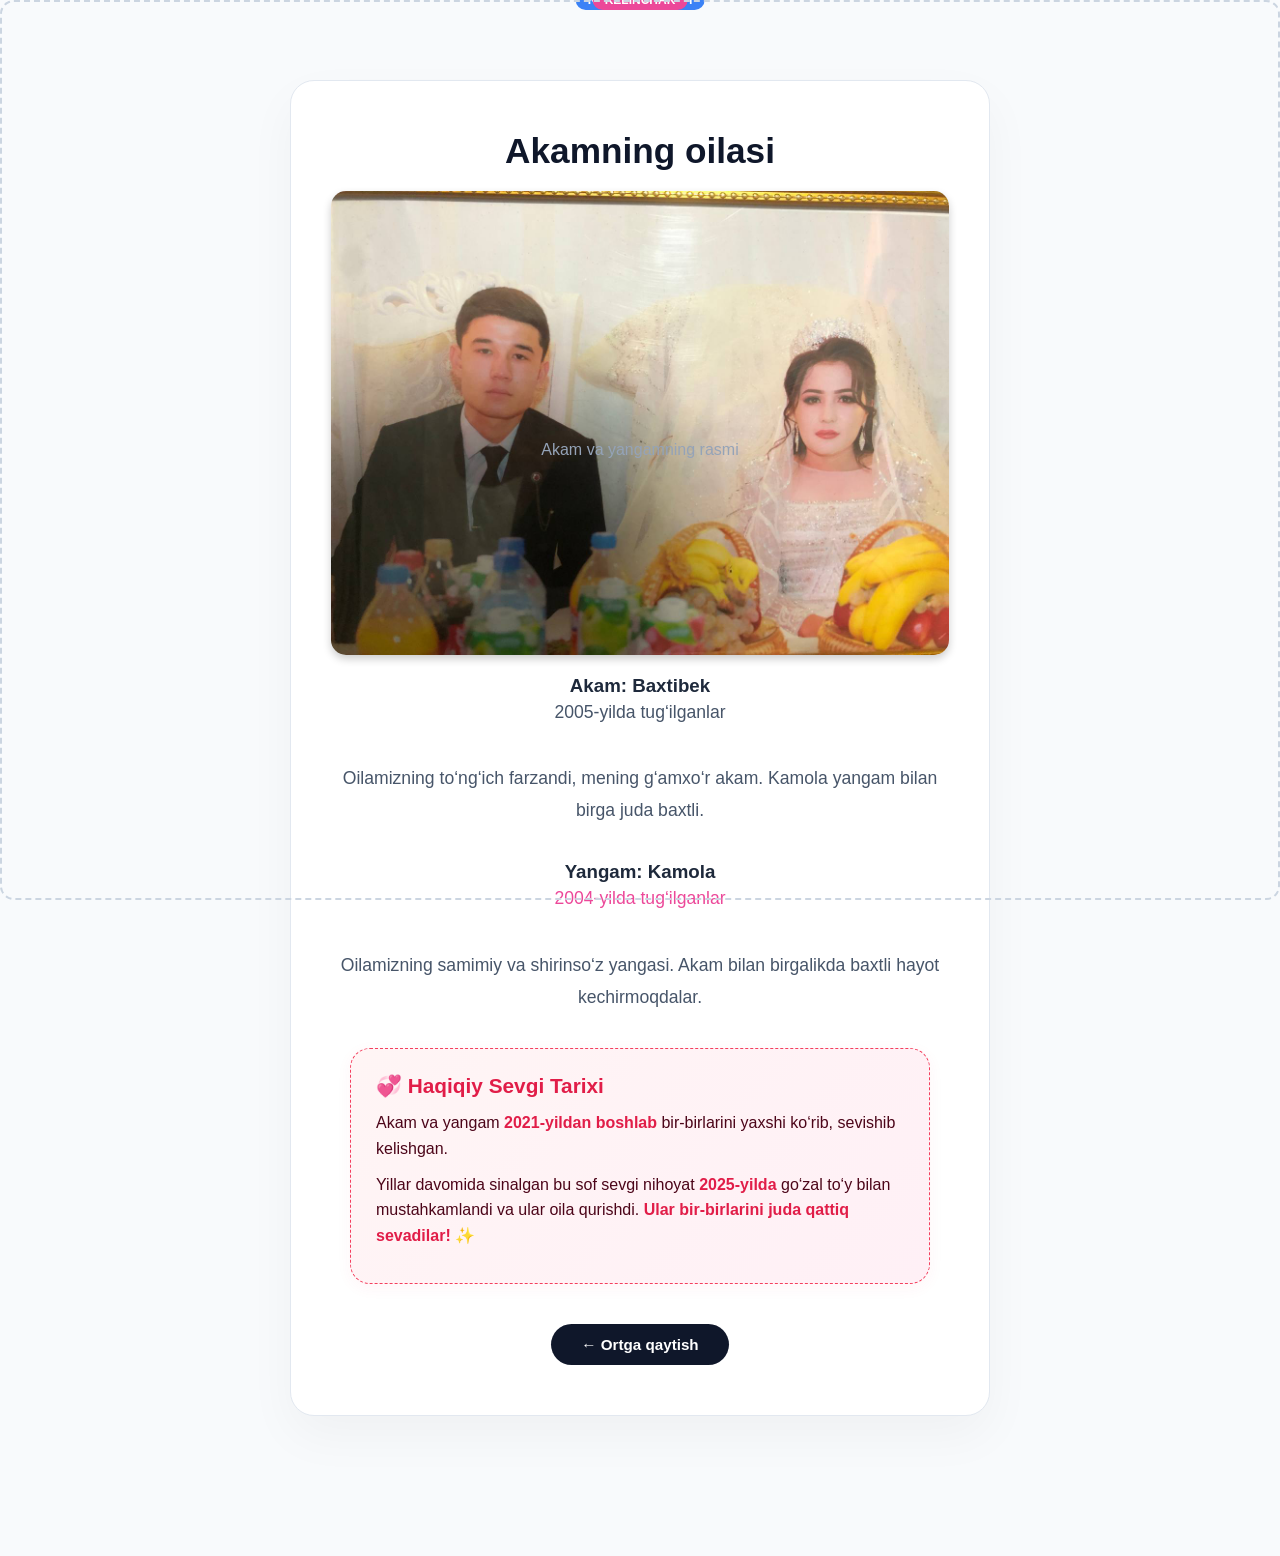
<file: akam.html>
<!DOCTYPE html>
<html lang="uz">
<head>
    <meta charset="UTF-8">
    <meta name="viewport" content="width=device-width, initial-scale=1.0">
    <title>Akamning Oilasi</title>
    <link rel="stylesheet" href="style.css">
</head>
<body>

    <div class="ichki-sahifa">
        <h1>Akamning oilasi</h1>
        
        <div class="ichki-rasm-blok">
            <img src="akam_katta.jpg" alt="Akam va yangam">
            <div class="rasm-yoq">Akam va yangamning rasmi</div>
        </div>

        <div class="oila-kartalari">
            
            <div class="valideyn-karta">
                <div class="status-belgi" style="background: #3b82f6;">Kuyov bo‘lmish</div>
                <h3 style="margin-top: 10px;">Akam: Baxtibek</h3>
                <p class="yil-info">2005-yilda tug‘ilganlar</p>
                <p class="ta'rif">Oilamizning to‘ng‘ich farzandi, mening g‘amxo‘r akam. Kamola yangam bilan birga juda baxtli.</p>
            </div>

            <div class="valideyn-karta">
                <div class="status-belgi" style="background: #ec4899;">Kelinchak</div>
                <h3 style="margin-top: 10px;">Yangam: Kamola</h3>
                <p class="yil-info" style="color: #ec4899;">2004-yilda tug‘ilganlar</p>
                <p class="ta'rif">Oilamizning samimiy va shirinso‘z yangasi. Akam bilan birgalikda baxtli hayot kechirmoqdalar.</p>
            </div>

        </div>

        <div class="sevgi-tarixi">
            <h3>💞 Haqiqiy Sevgi Tarixi</h3>
            <p>Akam va yangam <strong>2021-yildan boshlab</strong> bir-birlarini yaxshi ko‘rib, sevishib kelishgan.</p>
            <p>Yillar davomida sinalgan bu sof sevgi nihoyat <strong>2025-yilda</strong> go‘zal to‘y bilan mustahkamlandi va ular oila qurishdi. <strong>Ular bir-birlarini juda qattiq sevadilar!</strong> ✨</p>
        </div>

        <a href="index.html" class="orqaga-tugma">← Ortga qaytish</a>
    </div>

</body>
</html>
</file>
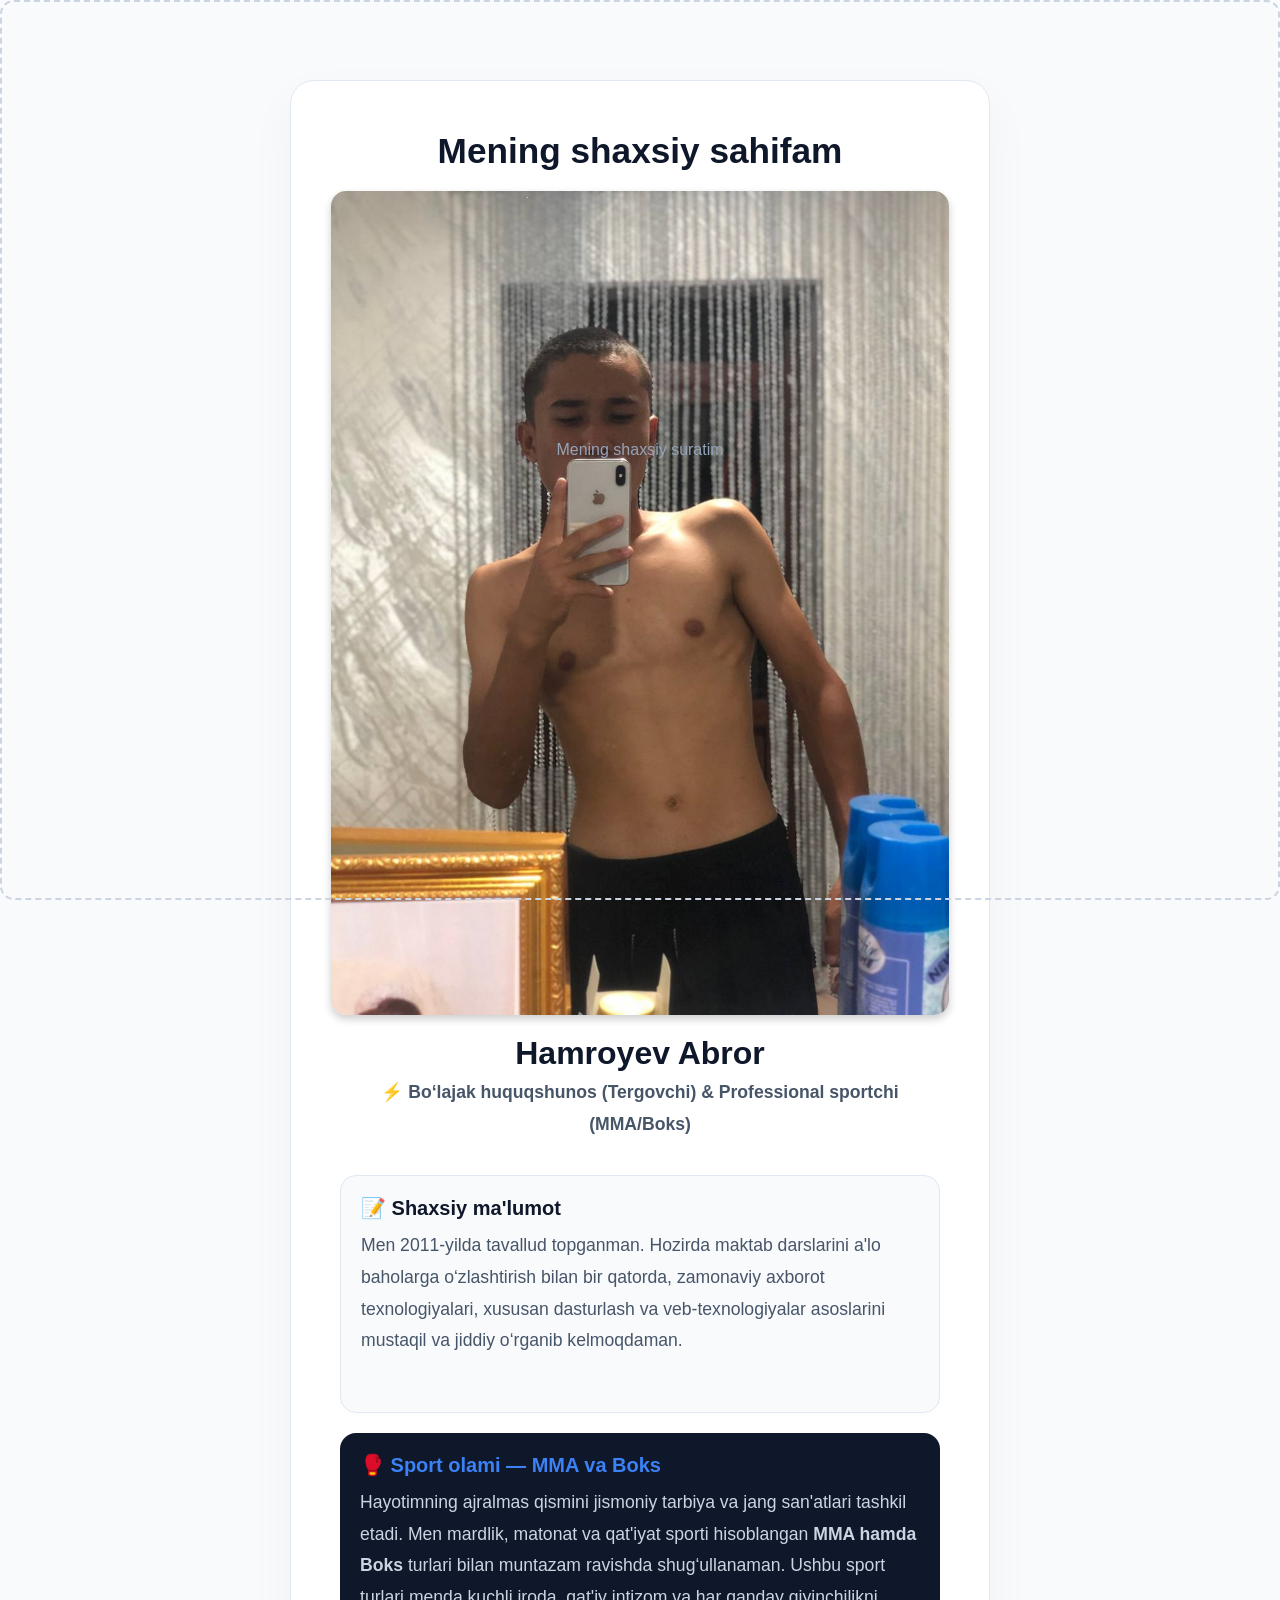
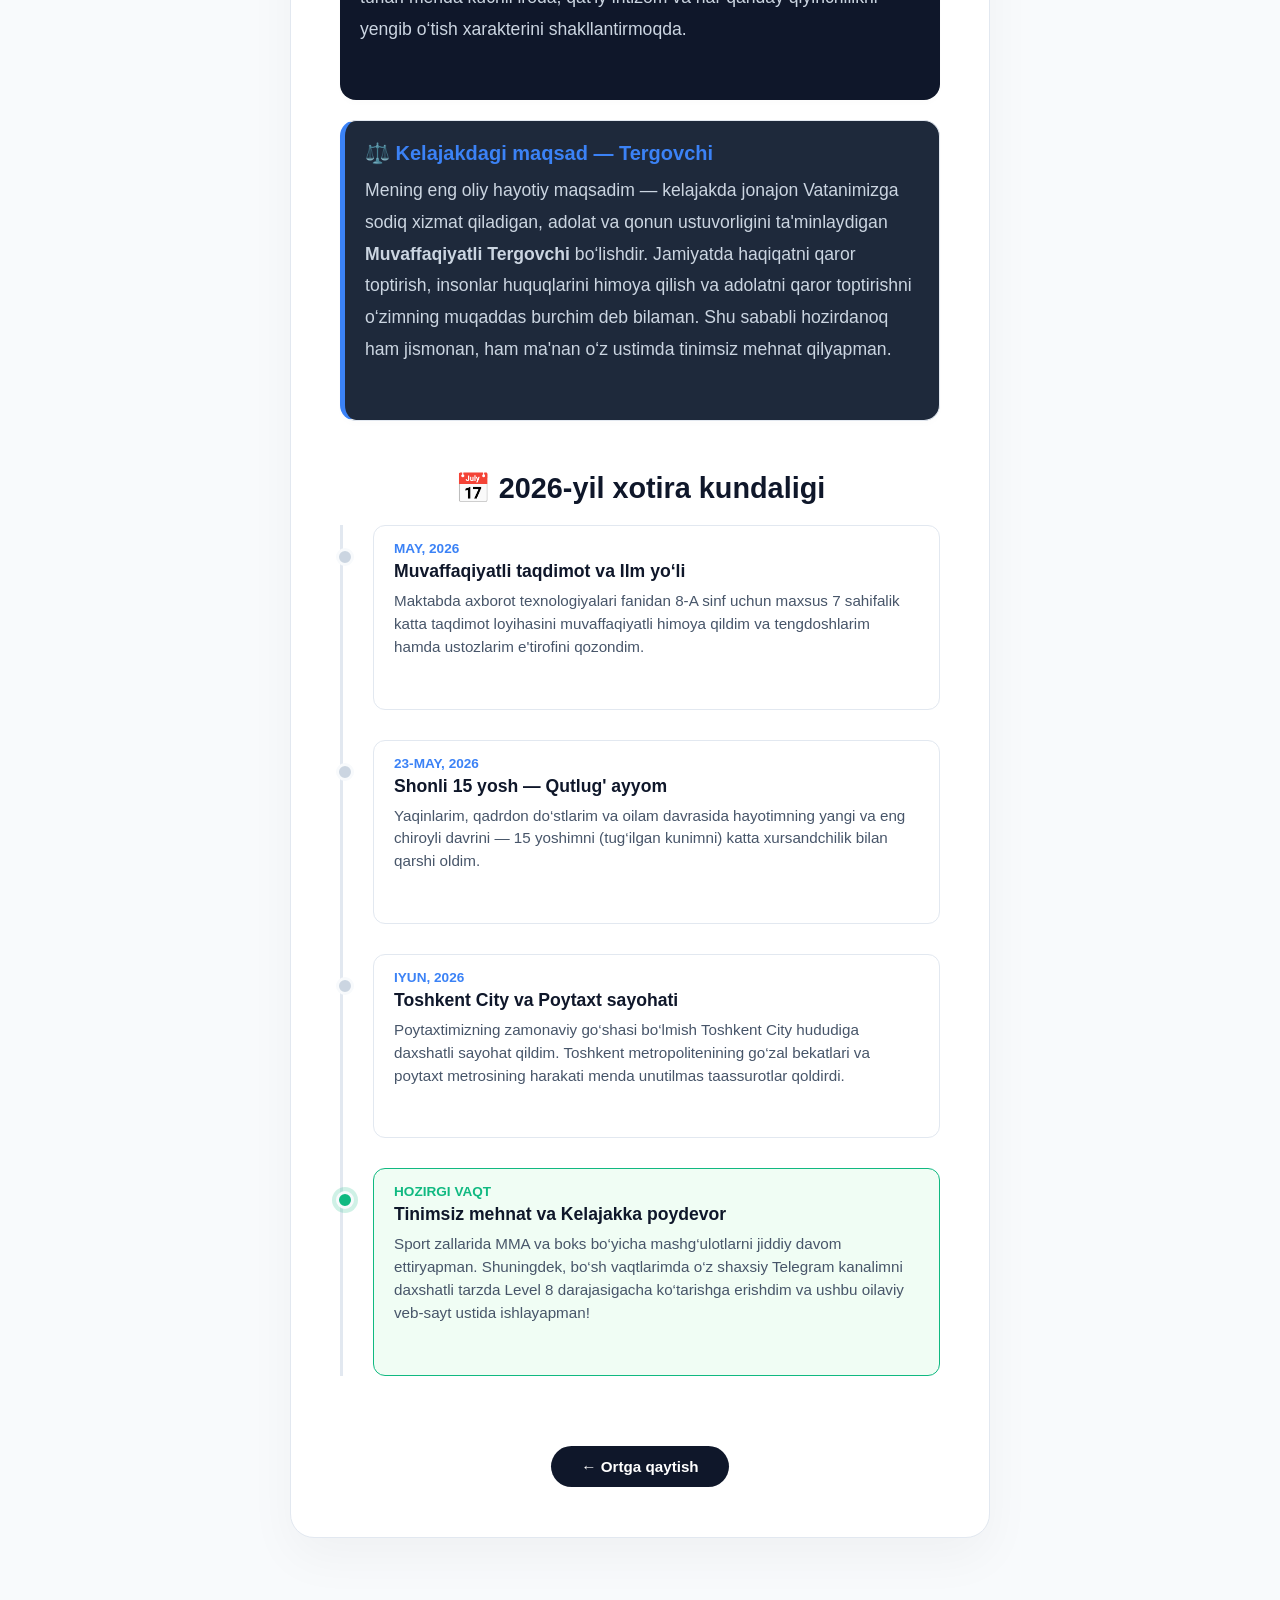
<file: men.html>
<!DOCTYPE html>
<html lang="uz">
<head>
    <meta charset="UTF-8">
    <meta name="viewport" content="width=device-width, initial-scale=1.0">
    <title>Men Haqimda - Hamroyev Abror</title>
    <link rel="stylesheet" href="style.css">
</head>
<body>

    <div class="ichki-sahifa">
        <h1>Mening shaxsiy sahifam</h1>
        
        <!-- Shaxsiy surat uchun maxsus blok -->
        <div class="ichki-rasm-blok">
            <!-- Rasmingiz papkada aynan "foto 2026.jpg.
             " deb nomlangan bo'lishi kerak -->
            <img src="foto 2026.jpg" alt="Hamroyev Abror">
            <div class="rasm-yoq">Mening shaxsiy suratim</div>
        </div>

        <!-- Ism va asosiy maqom -->
        <div class="shaxsiy-info">
            <h2>Hamroyev Abror</h2>
            <p class="sport-status">⚡ Bo‘lajak huquqshunos (Tergovchi) & Professional sportchi (MMA/Boks)</p>
        </div>

        <!-- Kitobiy va chiroyli ma'lumotlar bo'limi -->
        <div class="mening-tarixim">
            
            <!-- Umumiy ma'lumot -->
            <div class="info-blok">
                <h3>📝 Shaxsiy ma'lumot</h3>
                <p>Men 2011-yilda tavallud topganman. Hozirda maktab darslarini a'lo baholarga o‘zlashtirish bilan bir qatorda, zamonaviy axborot texnologiyalari, xususan dasturlash va veb-texnologiyalar asoslarini mustaqil va jiddiy o‘rganib kelmoqdaman.</p>
            </div>

            <!-- Sport hayoti -->
            <div class="info-blok sport-blok">
                <h3>🥊 Sport olami — MMA va Boks</h3>
                <p>Hayotimning ajralmas qismini jismoniy tarbiya va jang san'atlari tashkil etadi. Men mardlik, matonat va qat'iyat sporti hisoblangan <strong>MMA hamda Boks</strong> turlari bilan muntazam ravishda shug‘ullanaman. Ushbu sport turlari menda kuchli iroda, qat'iy intizom va har qanday qiyinchilikni yengib o‘tish xarakterini shakllantirmoqda.</p>
            </div>

            <!-- Kelajakdagi maqsad -->
            <div class="info-blok tergovchi-blok">
                <h3>⚖️ Kelajakdagi maqsad — Tergovchi</h3>
                <p>Mening eng oliy hayotiy maqsadim — kelajakda jonajon Vatanimizga sodiq xizmat qiladigan, adolat va qonun ustuvorligini ta'minlaydigan <strong>Muvaffaqiyatli Tergovchi</strong> bo‘lishdir. Jamiyatda haqiqatni qaror toptirish, insonlar huquqlarini himoya qilish va adolatni qaror toptirishni o‘zimning muqaddas burchim deb bilaman. Shu sababli hozirdanoq ham jismonan, ham ma'nan o‘z ustimda tinimsiz mehnat qilyapman.</p>
            </div>

        </div>

        <!-- 2026-yil xronologiyasi -->
        <h2 class="kichik-sarlavha" style="margin-top: 50px;">📅 2026-yil xotira kundaligi</h2>
        
        <div class="timeline-konteyner">
            
            <div class="timeline-item">
                <div class="timeline-sana">May, 2026</div>
                <h4>Muvaffaqiyatli taqdimot va Ilm yo‘li</h4>
                <p>Maktabda axborot texnologiyalari fanidan 8-A sinf uchun maxsus 7 sahifalik katta taqdimot loyihasini muvaffaqiyatli himoya qildim va tengdoshlarim hamda ustozlarim e'tirofini qozondim.</p>
            </div>

            <div class="timeline-item">
                <div class="timeline-sana">23-May, 2026</div>
                <h4>Shonli 15 yosh — Qutlug' ayyom</h4>
                <p>Yaqinlarim, qadrdon do‘stlarim va oilam davrasida hayotimning yangi va eng chiroyli davrini — 15 yoshimni (tug‘ilgan kunimni) katta xursandchilik bilan qarshi oldim.</p>
            </div>

            <div class="timeline-item">
                <div class="timeline-sana">Iyun, 2026</div>
                <h4>Toshkent City va Poytaxt sayohati</h4>
                <p>Poytaxtimizning zamonaviy go‘shasi bo‘lmish Toshkent City hududiga daxshatli sayohat qildim. Toshkent metropolitenining go‘zal bekatlari va poytaxt metrosining harakati menda unutilmas taassurotlar qoldirdi.</p>
            </div>

            <div class="timeline-item joriy-vaqt">
                <div class="timeline-sana">Hozirgi vaqt</div>
                <h4>Tinimsiz mehnat va Kelajakka poydevor</h4>
                <p>Sport zallarida MMA va boks bo‘yicha mashg‘ulotlarni jiddiy davom ettiryapman. Shuningdek, bo‘sh vaqtlarimda o‘z shaxsiy Telegram kanalimni daxshatli tarzda Level 8 darajasigacha ko‘tarishga erishdim va ushbu oilaviy veb-sayt ustida ishlayapman!</p>
            </div>

        </div>

        <a href="index.html" class="orqaga-tugma" style="margin-top: 30px;">← Ortga qaytish</a>
    </div>

</body>
</html>
</file>
<file: style.css>
/* Umumiy sozlamalar (Toza va tiniq ko'rinish uchun) */
* {
    margin: 0;
    padding: 0;
    box-sizing: border-box;
    font-family: -apple-system, BlinkMacSystemFont, "Segoe UI", Roboto, Helvetica, Arial, sans-serif;
}

body {
    background-color: #f8fafc; /* Juda toza va och fon */
    color: #1e293b; /* To'q kulrang, ko'zni charchatmaydigan matn */
    padding-bottom: 60px;
}

/* Yuqori qism (Header) dizayni */
.sayt-boshi {
    background: linear-gradient(135deg, #3b82f6, #1d4ed8); /* Yorqin ko'k rangli chiroyli gradient */
    color: white;
    text-align: center;
    padding: 80px 20px;
    margin-bottom: 50px;
    box-shadow: 0 4px 20px rgba(29, 78, 216, 0.15);
}

.sayt-boshi h1 {
    font-size: 3rem;
    font-weight: 800;
    margin-bottom: 12px;
    letter-spacing: -0.5px;
}

.sayt-boshi p {
    font-size: 1.25rem;
    opacity: 0.9;
    font-weight: 400;
}

/* Bo'limlar konteyneri */
.konteyner {
    display: flex;
    justify-content: center;
    gap: 35px;
    flex-wrap: wrap;
    max-width: 1200px;
    margin: 0 auto;
    padding: 0 20px;
}

/* Havolani to'g'rilash */
.bolim-link {
    text-decoration: none;
    color: inherit;
    display: block;
}

/* Har bitta bo'lim kartasi */
.bolim {
    background: white;
    border-radius: 20px; /* Yumshoq burchaklar */
    overflow: hidden;
    box-shadow: 0 10px 25px rgba(0, 0, 0, 0.03); /* Tiniq, bilinmas soya */
    border: 1px solid #e2e8f0; /* Yupqa chiroyli chegara */
    width: 340px;
    padding: 24px;
    text-align: center;
    transition: all 0.3s cubic-bezier(0.4, 0, 0.2, 1);
}

/* Sichqoncha kelganda karta daxshat effekt beradi */
.bolim:hover {
    transform: translateY(-10px);
    box-shadow: 0 20px 40px rgba(0, 0, 0, 0.08);
    border-color: #3b82f6;
}

/* Rasm bloki */
.rasm-blok {
    position: relative;
    width: 100%;
    height: 220px;
    margin-bottom: 20px;
    border-radius: 14px;
    overflow: hidden;
    background-color: #f1f5f9;
}

.rasm-blok img {
    width: 100%;
    height: 100%;
    object-fit: cover;
    display: block;
    position: relative;
    z-index: 2;
}

/* Rasm hali qo'yilmaganda orqada turadigan tiniq matn */
.rasm-yoq {
    position: absolute;
    top: 0;
    left: 0;
    width: 100%;
    height: 100%;
    display: flex;
    align-items: center;
    justify-content: center;
    color: #94a3b8;
    font-weight: 500;
    font-size: 1rem;
    z-index: 1;
    border: 2px dashed #cbd5e1;
    border-radius: 14px;
}

/* Sarlavhalar va matn */
.bolim h2 {
    color: #0f172a;
    font-size: 1.5rem;
    font-weight: 700;
    margin-bottom: 12px;
}

.bolim p {
    color: #64748b;
    font-size: 0.95rem;
    line-height: 1.6;
    height: 70px; /* Matnlar bir xil tekislikda turishi uchun */
}

/* Kirish tugmasi */
.kirish-tugma {
    display: inline-block;
    margin-top: 15px;
    color: #3b82f6;
    font-weight: 600;
    font-size: 0.95rem;
    transition: color 0.2s;
}

.bolim:hover .kirish-tugma {
    color: #1d4ed8;
}

/* --- ICHKI SAHIFALAR UCHUN TINIQ DIZAYN --- */
.ichki-sahifa {
    max-width: 700px;
    margin: 80px auto;
    background: white;
    padding: 50px 40px;
    border-radius: 24px;
    box-shadow: 0 20px 50px rgba(0,0,0,0.04);
    border: 1px solid #e2e8f0;
    text-align: center;
}

.ichki-sahifa h1 {
    color: #0f172a;
    font-size: 2.2rem;
    font-weight: 800;
    margin-bottom: 20px;
}

.ichki-sahifa p {
    font-size: 1.1rem;
    color: #475569;
    line-height: 1.8;
    margin-bottom: 35px;
}

/* Ortga qaytish tugmasi */
.orqaga-tugma {
    display: inline-block;
    padding: 12px 30px;
    background-color: #0f172a;
    color: white;
    text-decoration: none;
    border-radius: 30px;
    font-weight: 600;
    font-size: 0.95rem;
    transition: background 0.2s;
}

.orqaga-tugma:hover {
    background-color: #1e293b;
}
/* Farzandlar qismi uchun dizayn */
.kichik-sarlavha {
    color: #0f172a;
    font-size: 1.8rem;
    font-weight: 700;
    margin-top: 40px;
    margin-bottom: 20px;
}

.farzandlar-konteyner {
    display: flex;
    justify-content: center;
    gap: 20px;
    flex-wrap: wrap;
    margin-bottom: 30px;
}

.farzand-karta {
    background: #ffffff;
    border: 1px solid #e2e8f0;
    border-radius: 16px;
    padding: 25px 20px 20px 20px;
    width: 200px;
    text-align: center;
    position: relative;
    box-shadow: 0 4px 12px rgba(0,0,0,0.02);
}

/* Uylangan / Erga tekkan degan kichik yozuvlar */
.status-belgi {
    position: absolute;
    top: -10px;
    left: 50%;
    transform: translateX(-50%);
    background: #10b981; /* Yashil rang */
    color: white;
    padding: 3px 12px;
    font-size: 0.75rem;
    font-weight: 700;
    border-radius: 20px;
    text-transform: uppercase;
}

/* Abrorning kartasi (Navbatdagi) maxsus effekti */
.navbat-karta {
    border: 2px solid #3b82f6;
    background: #f0f7ff;
}

.navbat-belgi {
    background: #3b82f6; /* Ko'k rang */
}

.farzand-karta h3 {
    font-size: 1.2rem;
    color: #0f172a;
    margin-top: 5px;
    margin-bottom: 5px;
}

.farzand-karta .yil-info {
    font-size: 0.85rem;
    color: #64748b;
    margin-bottom: 10px;
}

.farzand-matn {
    font-size: 0.9rem;
    color: #475569;
    line-height: 1.4;
}

.font-hazil strong {
    color: #1d4ed8;
}
/* Sevgi tarixi bloki uchun maxsus dizayn */
.sevgi-tarixi {
    background: linear-gradient(135deg, #fff5f5, #fff0f6);
    border: 1px dashed #f43f5e;
    border-radius: 20px;
    padding: 25px;
    max-width: 580px;
    margin: 30px auto 40px auto;
    text-align: left;
    box-shadow: 0 4px 15px rgba(244, 63, 94, 0.05);
}

.sevgi-tarixi h3 {
    color: #e11d48;
    font-size: 1.3rem;
    margin-bottom: 12px;
    display: flex;
    align-items: center;
}

.sevgi-tarixi p {
    color: #4c0519;
    font-size: 1rem;
    line-height: 1.6;
    margin-bottom: 10px;
    text-indent: 0 !important; /* Bir xil chiziqda turishi uchun */
}

.sevgi-tarixi p strong {
    color: #e11d48;
}
/* Tergovchi (Adolat) bloki uchun maxsus ko'k-to'q rangli dizayn */
.tergovchi-blok {
    background: #1e293b;
    color: #f8fafc;
    border-left: 5px solid #3b82f6;
}

.tergovchi-blok h3 {
    color: #3b82f6;
}

.tergovchi-blok p {
    color: #cbd5e1;
}

.tergovchi-blok p dashed {
    color: white;
}
/* Abrorning shaxsiy sahifasi uchun dizaynlar */
.shaxsiy-info h2 {
    font-size: 2rem;
    color: #0f172a;
    margin-bottom: 5px;
}

.sport-status {
    font-weight: 600;
    color: #3b82f6;
    font-size: 1.1rem;
    margin-bottom: 30px;
}

.mening-tarixim {
    display: flex;
    flex-direction: column;
    gap: 20px;
    max-width: 600px;
    margin: 0 auto 40px auto;
    text-align: left;
}

.info-blok {
    background: #f8fafc;
    border: 1px solid #e2e8f0;
    border-radius: 16px;
    padding: 20px;
    box-shadow: 0 4px 6px rgba(0, 0, 0, 0.01);
}

.info-blok h3 {
    color: #0f172a;
    font-size: 1.25rem;
    margin-bottom: 10px;
}

/* Sport (MMA/Boks) bloki uchun qora/ko'k kuchli dizayn */
.sport-blok {
    background: #0f172a;
    color: #f8fafc;
    border: none;
}

.sport-blok h3 {
    color: #3b82f6;
}

.sport-blok p {
    color: #cbd5e1;
}

/* Tergovchi bloki uchun to'q va qonuniy ko'k dizayn */
.tergovchi-blok {
    background: #1e293b;
    color: #f8fafc;
    border-left: 5px solid #3b82f6;
}

.tergovchi-blok h3 {
    color: #3b82f6;
}

.tergovchi-blok p {
    color: #cbd5e1;
}

/* 2026-yil xronologiyasi dizayni */
.timeline-konteyner {
    position: relative;
    max-width: 600px;
    margin: 20px auto 40px auto;
    padding-left: 30px;
    border-left: 3px solid #e2e8f0;
    text-align: left;
}

.timeline-item {
    position: relative;
    margin-bottom: 30px;
    background: #ffffff;
    padding: 15px 20px;
    border-radius: 12px;
    border: 1px solid #e2e8f0;
}

.timeline-item::before {
    content: '';
    position: absolute;
    left: -38px;
    top: 22px;
    width: 12px;
    height: 12px;
    background: #cbd5e1;
    border-radius: 50%;
    border: 3px solid #f8fafc;
}

.timeline-sana {
    font-size: 0.85rem;
    font-weight: 700;
    color: #3b82f6;
    margin-bottom: 5px;
    text-transform: uppercase;
}

.timeline-item h4 {
    font-size: 1.1rem;
    color: #0f172a;
    margin-bottom: 8px;
}

.timeline-item p {
    font-size: 0.95rem;
    color: #475569;
    line-height: 1.5;
}

.joriy-vaqt {
    border: 1px solid #10b981;
    background: #f0fdf4;
}

.joriy-vaqt::before {
    background: #10b981;
    box-shadow: 0 0 0 4px rgba(16, 185, 129, 0.2);
}

.joriy-vaqt .timeline-sana {
    color: #10b981;
}
/* Asosiy sahifadagi rasm (abror.jpg) uchun stil */
img {
    max-width: 100%;    /* Rasm ekrandan chiqib ketmaydi */
    height: auto;       /* Proporsiyasi buzilmaydi */
    border-radius: 15px; /* Burchaklarini chiroyli, yumaloq qiladi */
    display: block;     /* Markazga olish uchun kerak */
    margin: 20px auto;  /* Tepadan/pastdan joy tashlab, o'rtaga oladi */
    box-shadow: 0 4px 8px rgba(0,0,0,0.2); /* Chiroyli soya beradi */
}
</file>
